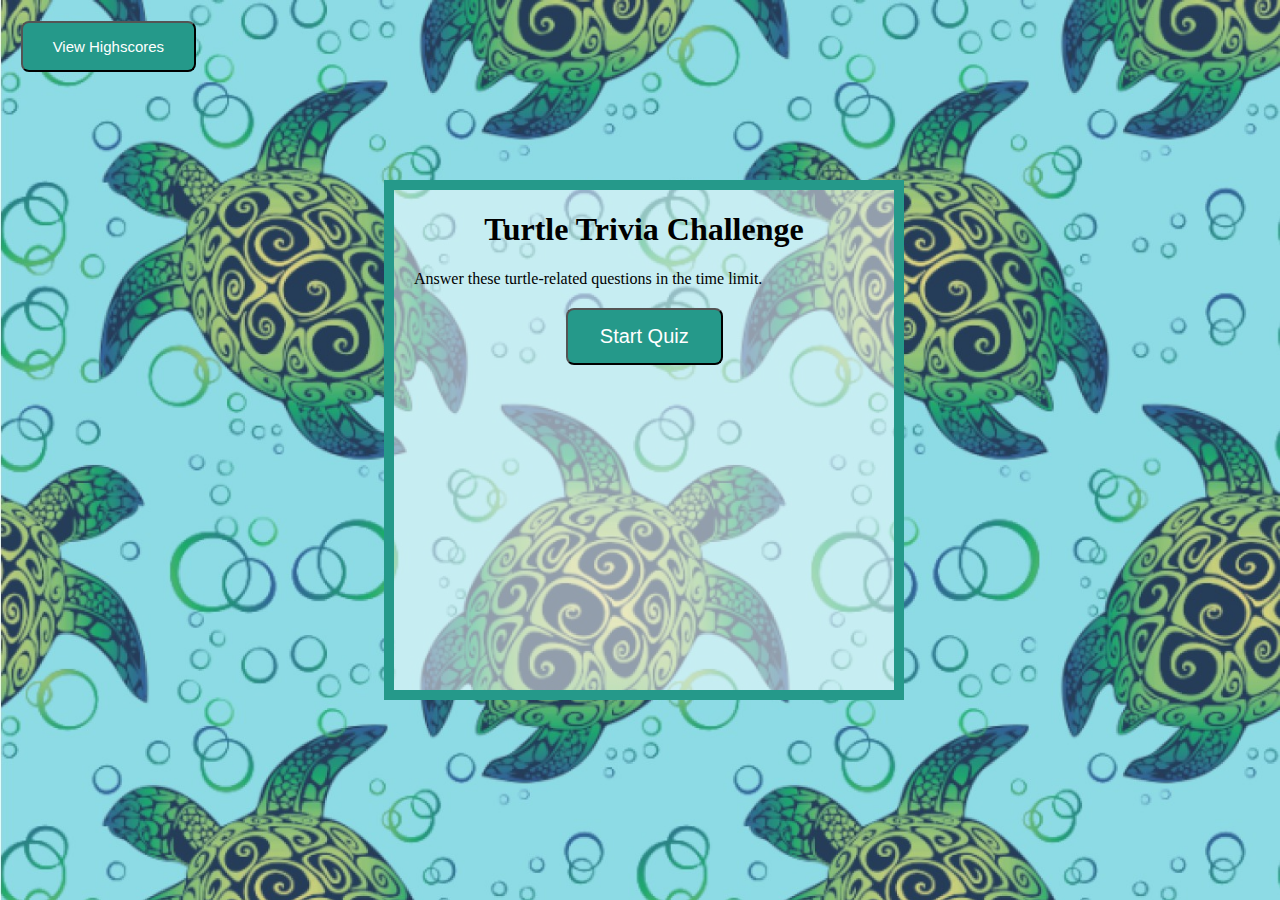
<file: index.html>
<!DOCTYPE html>
<html lang="en">

<head>
    <meta charset="UTF-8">
    <meta name="viewport" content="width=device-width, initial-scale=1.0">
    <meta http-equiv="X-UA-Compatible" content="ie=edge">
    <link rel="stylesheet" type="text/css" href="assets/style.css">
    <title>Turtle Quiz</title>
</head>

<nav>
    <button id="HSlinkpage">View Highscores</button>
</nav>
<body>
    <div id="questionsPage" class="container">
        <div id="currentTime"></div>
        <div id="questionsDiv">
        <h1>Turtle Trivia Challenge</h1>
        <p>Answer these turtle-related questions in the time limit.</p>
        <ul class="createList"></ul>
        <button id="startTime">Start Quiz</button>
        </div>
    </div>
    <div id="highscorePage" class="container" style="display: none;">
        <div id="currentTime"></div>
        <div id="questionsDiv">
            <h1>Highscores</h1>
            <ul id="highScore"></ul>
            <button id="goBack">Go Back</button>
            <button id="clear" value="reset">Clear Highscore</button>
        </div>
    </div>
    <script src="assets/js/script.js"></script>
</body>
</html>
</file>
<file: assets/style.css>
body{
    background-image: url(./images/Sea-Turtles-Wallpaper-Square.jpeg);
    background-size: cover;
    background-repeat: no-repeat;
    background-attachment: scroll;
}
#startTime {
    background-color: rgb(37, 153, 138);
    margin-left: 33%;
    padding: 15px 32px;
    font-size: 20px;
    color: white;
}
#questionsDiv {
    margin: 20px;
}

#currentTime {
    float: right;
}

.container {
    position: absolute;
    left: 30%;
    top: 20%;
    width: 500px;
    height: 500px;
    border: 10px solid rgb(37, 153, 138);
    background-color: rgb(255, 255, 255, .5);
}
#goBack {
    background-color: rgb(37, 153, 138);
    position: relative;
    padding: 10px;
    font-size: 20px;
    color: white;
    top: 30%;
    left: 55%;
    width: auto;
    text-align: center;
    text-decoration: none;
    cursor: pointer;
}



button {
    border-radius: 8px;
    background-color: rgb(37, 153, 138);
    margin-top: 1%;
    margin-left: 1%;
    padding: 15px 30px;
    font-size: 15px;
    color: white;
    cursor: pointer;
}


#Submit {
    background-color: rgb(37, 153, 138);
    margin-left: 33%;
    padding: 15px 32px;
    font-size: 20px;
    color: white;
    cursor: pointer;
}

label {
    margin-right: 10px;
}
input {
    margin-bottom: 20px;
    width: 50%;
    border: 1px solid lightgray;
}

#clear {
    background-color: rgb(37, 153, 138);
    position: relative;
    padding: 10px;
    font-size: 20px;
    color: white;
    top: 30%;
    right: 5%;
    text-align: center;
    cursor: pointer;
}
h1 {
    text-align: center;
}

li {
    background-color: rgb(37, 153, 138);
    margin-top: 10px;
    padding: 5px 15px;
    width: 80%;
    font-size: 18px;
    color: white;
    cursor: pointer;
    list-style-type: none;
}

#createDiv {
    margin-top: 20px;
    border-top: 1px solid lightgray;
}
</file>
